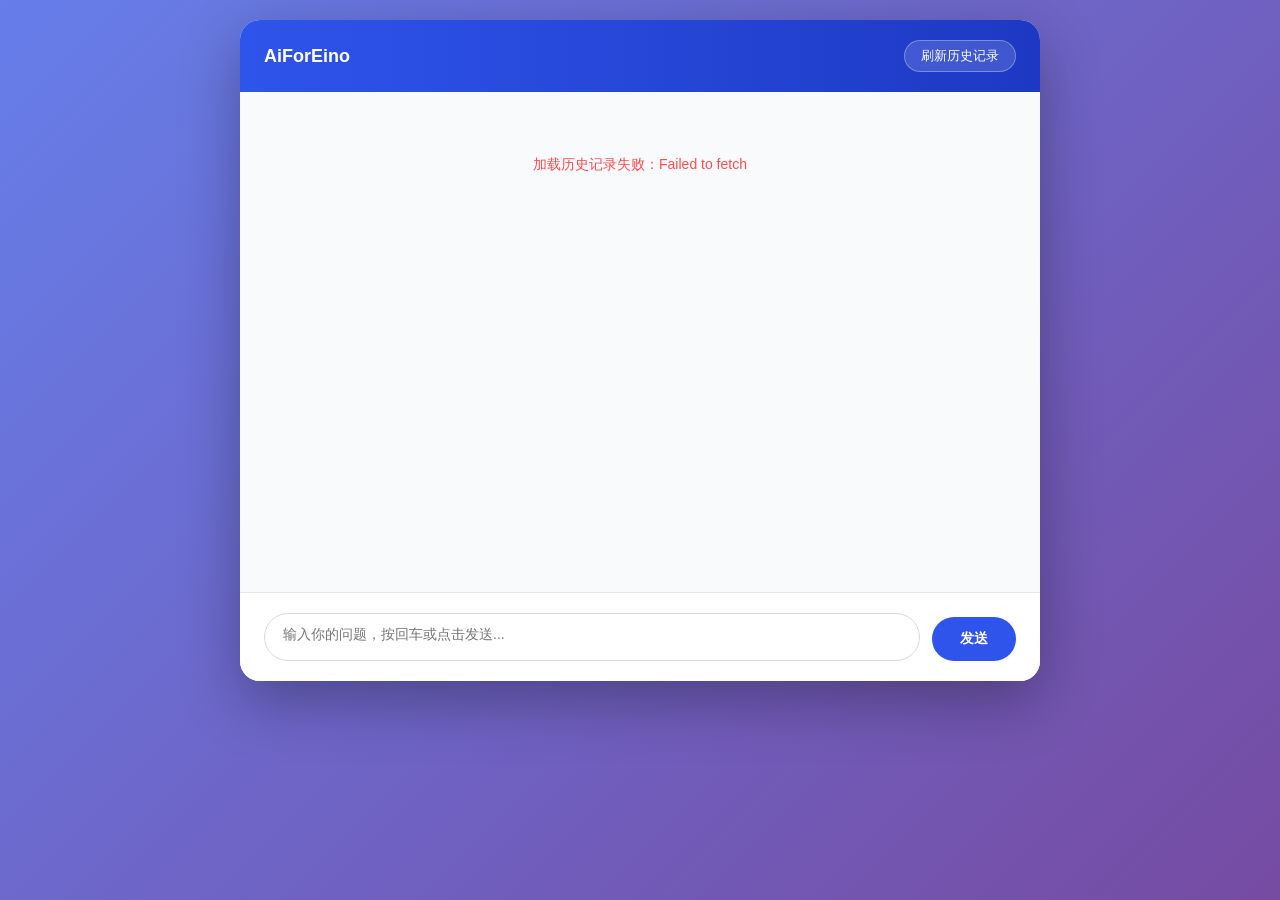
<file: static/index.html>
<!DOCTYPE html>
<html lang="zh-CN">
<head>
    <meta charset="UTF-8">
    <meta name="viewport" content="width=device-width, initial-scale=1.0">
    <title>AiForEino</title>
    <style>
        * {
            margin: 0;
            padding: 0;
            box-sizing: border-box;
            font-family: -apple-system, BlinkMacSystemFont, "Segoe UI", Roboto, "Helvetica Neue", Arial, sans-serif;
        }

        body {
            background: linear-gradient(135deg, #667eea 0%, #764ba2 100%);
            padding: 20px;
            min-height: 100vh;
        }

        .chat-container {
            max-width: 800px;
            margin: 0 auto;
            background: rgba(255, 255, 255, 0.95);
            border-radius: 20px;
            box-shadow: 0 20px 60px rgba(0, 0, 0, 0.3);
            overflow: hidden;
            backdrop-filter: blur(10px);
        }

        .chat-header {
            background: linear-gradient(90deg, #2f54eb 0%, #1d39c4 100%);
            color: white;
            padding: 20px 24px;
            font-size: 18px;
            font-weight: 600;
            display: flex;
            justify-content: space-between;
            align-items: center;
        }

        .refresh-history {
            font-size: 13px;
            background: rgba(255,255,255,0.15);
            border: 1px solid rgba(255,255,255,0.3);
            color: white;
            padding: 6px 16px;
            border-radius: 20px;
            cursor: pointer;
            transition: all 0.3s;
        }
        .refresh-history:hover {
            background: rgba(255,255,255,0.25);
            transform: translateY(-1px);
        }

        .chat-messages {
            height: 500px;
            padding: 24px;
            overflow-y: auto;
            background: #f8fafc;
        }

        .message {
            margin-bottom: 20px;
            max-width: 85%;
            animation: fadeIn 0.3s ease;
        }

        @keyframes fadeIn {
            from { opacity: 0; transform: translateY(10px); }
            to { opacity: 1; transform: translateY(0); }
        }

        .user-message {
            margin-left: auto;
            display: flex;
            justify-content: flex-end;
        }

        .user-message .message-content {
            max-width: 70%;
            text-align: left;
            white-space: pre-wrap;
            background: #2f54eb;
            color: white;
            padding: 12px 18px;
            border-radius: 20px 20px 4px 20px;
            font-size: 14px;
            line-height: 1.5;
            box-shadow: 0 4px 12px rgba(47, 84, 235, 0.3);
        }

        .assistant-message {
            margin-right: auto;
            display: flex;
            gap: 12px;
        }

        .message-avatar {
            width: 36px;
            height: 36px;
            border-radius: 50%;
            background: linear-gradient(135deg, #667eea 0%, #764ba2 100%);
            color: white;
            display: flex;
            align-items: center;
            justify-content: center;
            font-size: 16px;
            flex-shrink: 0;
            box-shadow: 0 2px 8px rgba(102, 126, 234, 0.3);
        }

        .message-body {
            flex: 1;
            display: flex;
            flex-direction: column;
            gap: 6px;
        }

        /* 【思考区】小字灰色，临时状态 */
        .thinking-area {
            font-size: 12px;
            color: #8c8c8c;
            line-height: 1.6;
            padding: 8px 12px;
            background: rgba(0,0,0,0.03);
            border-radius: 12px 12px 12px 4px;
            border-left: 3px solid #d9d9d9;
            font-family: "Menlo", "Monaco", monospace;
            transition: all 0.3s;
            max-height: 200px;
            overflow: hidden;
        }

        .thinking-area.thinking-done {
            opacity: 0.5;
            max-height: 20px;
            padding: 0 12px;
            overflow: hidden;
            font-size: 11px;
            color: #bfbfbf;
        }

        .thinking-step {
            display: flex;
            align-items: center;
            gap: 6px;
            margin: 2px 0;
        }

        .thinking-dot {
            width: 4px;
            height: 4px;
            background: #bfbfbf;
            border-radius: 50%;
        }

        /* 【正式回复区】正常字号，白色卡片 */
        .message-content {
            background: white;
            padding: 14px 18px;
            border-radius: 4px 18px 18px 18px;
            font-size: 14px;
            line-height: 1.6;
            color: #262626;
            box-shadow: 0 2px 8px rgba(0,0,0,0.06);
            border: 1px solid #e8e8e8;
            min-height: 44px;
            display: none; /* 初始隐藏，等有结果再显示 */

        }

        .message-content.show {
            display: block;
            animation: slideUp 0.3s ease;
        }

        @keyframes slideUp {
            from { opacity: 0; transform: translateY(5px); }
            to { opacity: 1; transform: translateY(0); }
        }

        .message-content.success {
            color: #52c41a;
            border-left: 3px solid #52c41a;
        }

        .message-content.error {
            color: #ff4d4f;
            border-left: 3px solid #ff4d4f;
            background: #fff2f0;
        }

        /* Loading动画 */
        .ai-loading-inline {
            display: inline-flex;
            align-items: center;
            gap: 4px;
        }
        .loading-dot {
            width: 4px;
            height: 4px;
            background: #bfbfbf;
            border-radius: 50%;
            animation: dotPulse 1.4s infinite;
        }
        .loading-dot:nth-child(2) { animation-delay: 0.2s; }
        .loading-dot:nth-child(3) { animation-delay: 0.4s; }
        @keyframes dotPulse {
            0%, 80%, 100% { transform: scale(0); opacity: 0.5; }
            40% { transform: scale(1); opacity: 1; }
        }

        .chat-input-area {
            padding: 20px 24px;
            border-top: 1px solid #e8e8e8;
            background: white;
        }
        .input-wrapper {
            display: flex;
            gap: 12px;
            align-items: flex-end;
        }
        #message-input {
            flex: 1;
            padding: 12px 18px;
            border: 1px solid #d9d9d9;
            border-radius: 24px;
            font-size: 14px;
            outline: none;
            resize: none;
            height: 48px;
            max-height: 120px;
            transition: all 0.3s;
        }
        #message-input:focus {
            border-color: #2f54eb;
            box-shadow: 0 0 0 3px rgba(47, 84, 235, 0.1);
        }
        #send-btn {
            padding: 12px 28px;
            background: #2f54eb;
            color: white;
            border: none;
            border-radius: 24px;
            font-size: 14px;
            font-weight: 600;
            cursor: pointer;
            transition: all 0.3s;
            height: 44px;
            display: flex;
            align-items: center;
            gap: 6px;
        }
        #send-btn:hover:not(:disabled) {
            background: #1d39c4;
            transform: translateY(-1px);
            box-shadow: 0 4px 12px rgba(47, 84, 235, 0.3);
        }
        #send-btn:disabled {
            background: #bfbfbf;
            cursor: not-allowed;
            opacity: 0.8;
        }

        .btn-loading {
            width: 16px;
            height: 16px;
            border: 2px solid #fff;
            border-radius: 50%;
            border-top-color: transparent;
            animation: spin 1s linear infinite;
        }
        @keyframes spin {
            to { transform: rotate(360deg); }
        }

        .history-loading {
            text-align: center;
            color: #8c8c8c;
            padding: 40px 0;
            font-size: 14px;
        }

        /* 滚动条 */
        .chat-messages::-webkit-scrollbar {
            width: 6px;
        }
        .chat-messages::-webkit-scrollbar-track {
            background: transparent;
        }
        .chat-messages::-webkit-scrollbar-thumb {
            background: #d9d9d9;
            border-radius: 3px;
        }
        .chat-messages::-webkit-scrollbar-thumb:hover {
            background: #bfbfbf;
        }
        .loading-dot {
            display: inline-block;
            width: 8px;
            height: 8px;
            border-radius: 50%;
            background: #666;
            margin: 0 2px;
            animation: loading 1.4s infinite ease-in-out both;
        }
        .loading-dot:nth-child(2) {
            animation-delay: -0.3s;
        }
        .loading-dot:nth-child(3) {
            animation-delay: -0.6s;
        }
        @keyframes loading {
            0%, 80%, 100% { transform: scale(0); }
            40% { transform: scale(1); }
        }

        .ai-loading-inlines {
            display: flex;
            align-items: center;
            gap: 4px;
            color: #666;
        }
    </style>
</head>
<body>
<div class="chat-container">
    <div class="chat-header">
        <span>AiForEino</span>
        <button class="refresh-history" onclick="loadChatHistory()">刷新历史记录</button>
    </div>

    <div class="chat-messages" id="chat-messages">
        <div class="history-loading" id="history-loading">加载历史记录中...</div>
    </div>

    <div class="chat-input-area">
        <div class="input-wrapper">
            <textarea id="message-input" placeholder="输入你的问题，按回车或点击发送..." rows="1"></textarea>
            <button id="send-btn">发送</button>
        </div>
    </div>
</div>

<script>
    // 获取DOM元素
    const chatMessages = document.getElementById('chat-messages');
    const messageInput = document.getElementById('message-input');
    const sendBtn = document.getElementById('send-btn');
    let eventSource = null;

    // 历史记录接口地址（替换为你的实际接口地址）
    const HISTORY_API_URL = 'http://192.168.3.182:8080/chat/history';

    // HTML转义函数
    function escapeHtml(unsafe) {
        if (!unsafe) return '';
        return unsafe
            .replace(/&/g, "&amp;")
            .replace(/</g, "&lt;")
            .replace(/>/g, "&gt;")
            .replace(/"/g, "&quot;")
            .replace(/'/g, "&#039;");
    }

    // 加载历史聊天记录
    async function loadChatHistory() {
        try {
            // 显示加载提示
            chatMessages.innerHTML = '<div class="history-loading" id="history-loading">加载历史记录中...</div>';

            // 调用历史记录接口
            const response = await fetch(HISTORY_API_URL, {
                method: 'GET',
                headers: {
                    'Content-Type': 'application/json',
                }
            });

            if (!response.ok) {
                throw new Error(`历史记录接口请求失败:${response.status}`);
            }

            const historyList = await response.json();
            chatMessages.innerHTML = ''; // 清空加载提示

            // 3. 渲染历史消息
            if (historyList.length === 0) {
                // 无历史记录时显示欢迎语
                const welcomeMsg = document.createElement('div');
                welcomeMsg.className = 'message assistant-message';
                welcomeMsg.innerHTML = `
                    <div class="message-avatar">🤖</div>
                    <div class="message-body">
                        <div class="message-content show">你好呀 😊！我是你的专属程序员鼓励师，有任何代码相关的烦恼都可以告诉我～</div>
                    </div>
                `;
                chatMessages.appendChild(welcomeMsg);
            } else {
                // 遍历历史记录数组渲染
                historyList.forEach(msg => {
                    renderHistoryMessage(msg.role, msg.content);
                });
            }

            // 滚动到底部
            chatMessages.scrollTop = chatMessages.scrollHeight;
        } catch (error) {
            console.error('加载历史记录失败:', error);
            chatMessages.innerHTML = `
                <div class="history-loading" style="color: #ff4d4f;">
                    加载历史记录失败：${error.message}
                </div>
            `;
        }
    }

    // 渲染历史消息（简化版 - 只显示结果）
    function renderHistoryMessage(role, content) {
        if (role === 'user') {
            const msgDiv = document.createElement('div');
            msgDiv.className = 'message user-message';
            msgDiv.innerHTML = `<div class="message-content show">${escapeHtml(content)}</div>`;
            chatMessages.appendChild(msgDiv);
        } else if (role === 'assistant') {
            const msgDiv = document.createElement('div');
            msgDiv.className = 'message assistant-message';

            // 检测内容是否为URL链接
            const isUrl = typeof content === 'string' && /^https?:\/\//.test(content);

            if (isUrl) {
                msgDiv.innerHTML = `
                <div class="message-avatar">🤖</div>
                <div class="message-body">
                    <div class="message-content show success">
                        处理完成，<a href="${content}" target="_blank" style="color: #52c41a; text-decoration: underline;">点击下载</a>
                    </div>
                </div>
            `;
            } else {
                msgDiv.innerHTML = `
                <div class="message-avatar">🤖</div>
                <div class="message-body">
                    <div class="message-content show">${escapeHtml(content)}</div>
                </div>
            `;
            }
            chatMessages.appendChild(msgDiv);
        }
    }

    // 输入框高度自适应
    messageInput.addEventListener('input', function() {
        this.style.height = 'auto';
        const newHeight = Math.min(this.scrollHeight, 120);
        this.style.height = newHeight + 'px';
    });

    // 生成唯一请求ID
    function generateRequestId() {
        return 'req_' + Date.now() + '_' + Math.random().toString(36).substr(2, 9);
    }

    // 发送消息主函数
    function sendMessage() {
        const inputText = messageInput.value.trim();
        if (!inputText) return;

        const requestId = generateRequestId();

        // 1. 清空输入框 + 按钮状态
        messageInput.value = '';
        messageInput.style.height = '48px';
        sendBtn.disabled = true;
        sendBtn.innerHTML = '<span class="btn-loading"></span>思考中...';

        // 2. 添加用户消息
        const userMessage = document.createElement('div');
        userMessage.className = 'message user-message';
        userMessage.innerHTML = `<div class="message-content show">${escapeHtml(inputText)}</div>`;
        chatMessages.appendChild(userMessage);

        // 3. 创建AI消息容器（包含思考区和正式回复区）
        const assistantMessage = document.createElement('div');
        assistantMessage.className = 'message assistant-message';
        assistantMessage.dataset.requestId = requestId;
        assistantMessage.innerHTML = `
        <div class="message-avatar">🤖</div>
        <div class="message-body">
            <div class="thinking-area" id="thinking-${requestId}">
                <!-- 【改动1】给loading元素加唯一ID，方便精准控制 -->
                <div class="ai-loading-inlines" id="ai-loading-${requestId}">
                    正在思考
                    <span class="loading-dot"></span>
                    <span class="loading-dot"></span>
                    <span class="loading-dot"></span>
                </div>
                <div id="thinking-steps-${requestId}" style="margin-top: 4px;"></div>
            </div>
            <div class="message-content" id="ai-content-${requestId}"></div>
        </div>
    `;
        chatMessages.appendChild(assistantMessage);
        chatMessages.scrollTop = chatMessages.scrollHeight;

        // 4. 建立SSE连接
        const encodedInput = encodeURIComponent(inputText);
        if (eventSource) eventSource.close();
        eventSource = new EventSource(`/stream?question=${encodedInput}&requestId=${requestId}`);

        let isTaskMode = false;
        let thinkingQueue = [];
        let isProcessingThinking = false;
        let hasReceivedData = false;
        let toolCompleted = false; // 标记工具是否完成
        let agentReply = ''; // 存储Agent的总结回复
        let isAgentReplying = false; // 【改动2】标记Agent是否开始回复

        // 【思考过程轮播】每步间隔0.5秒
        function processThinkingQueue() {
            if (isProcessingThinking || thinkingQueue.length === 0) return;

            isProcessingThinking = true;
            const stepsContainer = document.getElementById(`thinking-steps-${requestId}`);
            if (!stepsContainer) return;

            function showNextStep() {
                if (thinkingQueue.length === 0) {
                    isProcessingThinking = false;
                    return;
                }

                const jsonData = thinkingQueue.shift();
                hasReceivedData = true;

                // 创建步骤显示
                const stepDiv = document.createElement('div');
                stepDiv.className = 'thinking-step';
                const time = jsonData.time ? jsonData.time.split(' ')[1] || jsonData.time : '';
                const statusText = jsonData.status === 'start' ? '开始' : '完成';

                stepDiv.innerHTML = `
                <span class="thinking-dot"></span>
                <span>${jsonData.node} ${statusText} ${time ? '(' + time + ')' : ''}</span>
            `;

                // 保持最多显示3行，超过则移除旧的
                while (stepsContainer.children.length >= 3) {
                    stepsContainer.removeChild(stepsContainer.firstChild);
                }
                stepsContainer.appendChild(stepDiv);

                chatMessages.scrollTop = chatMessages.scrollHeight;

                // 继续下一条
                if (thinkingQueue.length > 0) {
                    setTimeout(showNextStep, 500);
                } else {
                    isProcessingThinking = false;
                }
            }

            showNextStep();
        }

        // 工具状态更新（仅更新进度，不终止流程）
        function updateToolStatus(data) {
            hasReceivedData = true;
            toolCompleted = true; // 标记工具执行完成

            const thinkingArea = document.getElementById(`thinking-${requestId}`);
            const loadingElement = document.getElementById(`ai-loading-${requestId}`);

            // 工具完成后，loading继续显示，仅更新文字提示
            if (loadingElement) {
                loadingElement.textContent = '工具处理完成，正在整理回复...';
                // 【改动3】保留loading动效（重新加回dot）
                loadingElement.innerHTML = `
                工具处理完成，正在整理回复...
                <span class="loading-dot"></span>
                <span class="loading-dot"></span>
                <span class="loading-dot"></span>
            `;
            }

            // 工具失败时才直接显示错误（工具成功则等Agent总结）
            if (data.status === 'error') {
                const aiContent = document.getElementById(`ai-content-${requestId}`);
                aiContent.classList.add('show', 'error');
                aiContent.textContent = data.msg || '工具处理失败';

                // 关闭loading
                if (loadingElement) loadingElement.style.display = 'none';

                // 关闭SSE连接，恢复按钮
                if (eventSource) eventSource.close();
                sendBtn.disabled = false;
                sendBtn.innerHTML = '发送';
            }
        }

        // 真正的最终结果：Agent回复完成
        function showAgentReply() {
            const thinkingArea = document.getElementById(`thinking-${requestId}`);
            const loadingElement = document.getElementById(`ai-loading-${requestId}`);
            const aiContent = document.getElementById(`ai-content-${requestId}`);

            // 关闭loading
            if (loadingElement) loadingElement.style.display = 'none';

            // 关闭SSE连接
            if (eventSource) {
                eventSource.close();
                eventSource = null;
            }

            // 隐藏思考区，显示Agent总结
            if (thinkingArea) thinkingArea.style.display = 'none';
            aiContent.classList.add('show');

            // 如果有Agent回复则显示，否则显示工具完成的默认提示
            if (agentReply) {
                aiContent.textContent = agentReply;
            } else if (toolCompleted) {
                aiContent.classList.add('success');
                const urlData = JSON.parse(localStorage.getItem(`toolUrl_${requestId}`)) || {};
                if (urlData.url) {
                    aiContent.innerHTML = `处理完成，<a href="${urlData.url}" target="_blank">点击下载</a>（Agent总结：暂无回复）`;
                } else {
                    aiContent.textContent = '处理完成';
                }
            }

            // 恢复按钮
            sendBtn.disabled = false;
            sendBtn.innerHTML = '发送';
        }

        // 5. 处理普通message事件（Agent的流式总结回复）
        eventSource.addEventListener('message', (event) => {
            if (event.data === '[DONE]') {
                // 只有收到[DONE]，才是真正的对话结束
                showAgentReply();
                return;
            }

            if (!event.data.trim()) return;

            hasReceivedData = true;
            isAgentReplying = true; // 标记Agent开始回复

            const aiContent = document.getElementById(`ai-content-${requestId}`);
            const thinkingArea = document.getElementById(`thinking-${requestId}`);
            const loadingElement = document.getElementById(`ai-loading-${requestId}`);

            // 【改动4】Agent开始回复，立即关闭loading
            if (loadingElement) loadingElement.style.display = 'none';

            // 自然语言模式：隐藏思考区，直接显示内容（流式追加）
            if (thinkingArea) thinkingArea.style.display = 'none';
            if (aiContent) {
                aiContent.classList.add('show');
                agentReply += event.data; // 累积Agent的总结回复
                aiContent.textContent = agentReply;
                chatMessages.scrollTop = chatMessages.scrollHeight;
            }
        });

        // 6. 处理 startprogress（思考步骤）
        eventSource.addEventListener('startprogress', (event) => {
            isTaskMode = true;
            try {
                const jsonData = JSON.parse(event.data);
                thinkingQueue.push(jsonData);
                processThinkingQueue();
            } catch (e) {
                console.error('解析startprogress失败:', e);
            }
        });

        // 7. 处理 endprogress（思考步骤结束）
        eventSource.addEventListener('endprogress', (event) => {
            try {
                const jsonData = JSON.parse(event.data);
                thinkingQueue.push(jsonData); // 加入队列显示"xx完成"
                processThinkingQueue();
            } catch (e) {
                console.error('解析endprogress失败:', e);
            }
        });

        // 8. 处理 progress（工具状态）
        eventSource.addEventListener('progress', (event) => {
            isTaskMode = true;

            let jsonData = null;
            try {
                jsonData = JSON.parse(event.data);
            } catch (e) {
                updateToolStatus({ status: 'error', msg: event.data });
                return;
            }

            // 工具完成/失败只更新状态，不终止流程
            updateToolStatus(jsonData);

            // 临时存储工具返回的URL（供Agent回复完成后使用）
            if (jsonData.status === 'completed' && jsonData.url) {
                localStorage.setItem(`toolUrl_${requestId}`, JSON.stringify({ url: jsonData.url }));
            }
        });

        // 9. 错误处理
        eventSource.onerror = (error) => {
            console.error('SSE错误:', error);
            eventSource.close();

            const loadingElement = document.getElementById(`ai-loading-${requestId}`);
            // 关闭loading
            if (loadingElement) loadingElement.style.display = 'none';

            if (hasReceivedData) {
                sendBtn.disabled = false;
                sendBtn.innerHTML = '发送';
                return;
            }

            const aiContent = document.getElementById(`ai-content-${requestId}`);
            const thinkingArea = document.getElementById(`thinking-${requestId}`);

            if (thinkingArea) thinkingArea.style.display = 'none';
            if (aiContent) {
                aiContent.classList.add('show', 'error');
                aiContent.textContent = '连接异常，请稍后重试';
            }

            sendBtn.disabled = false;
            sendBtn.innerHTML = '发送';
        };
    }

    // 绑定事件
    sendBtn.addEventListener('click', sendMessage);
    messageInput.addEventListener('keydown', function(e) {
        if (e.key === 'Enter' && !e.shiftKey) {
            e.preventDefault();
            sendMessage();
        }
    });

    // 页面加载时自动加载历史记录
    window.onload = function() {
        loadChatHistory();
    };
</script>
</body>
</html>
</file>
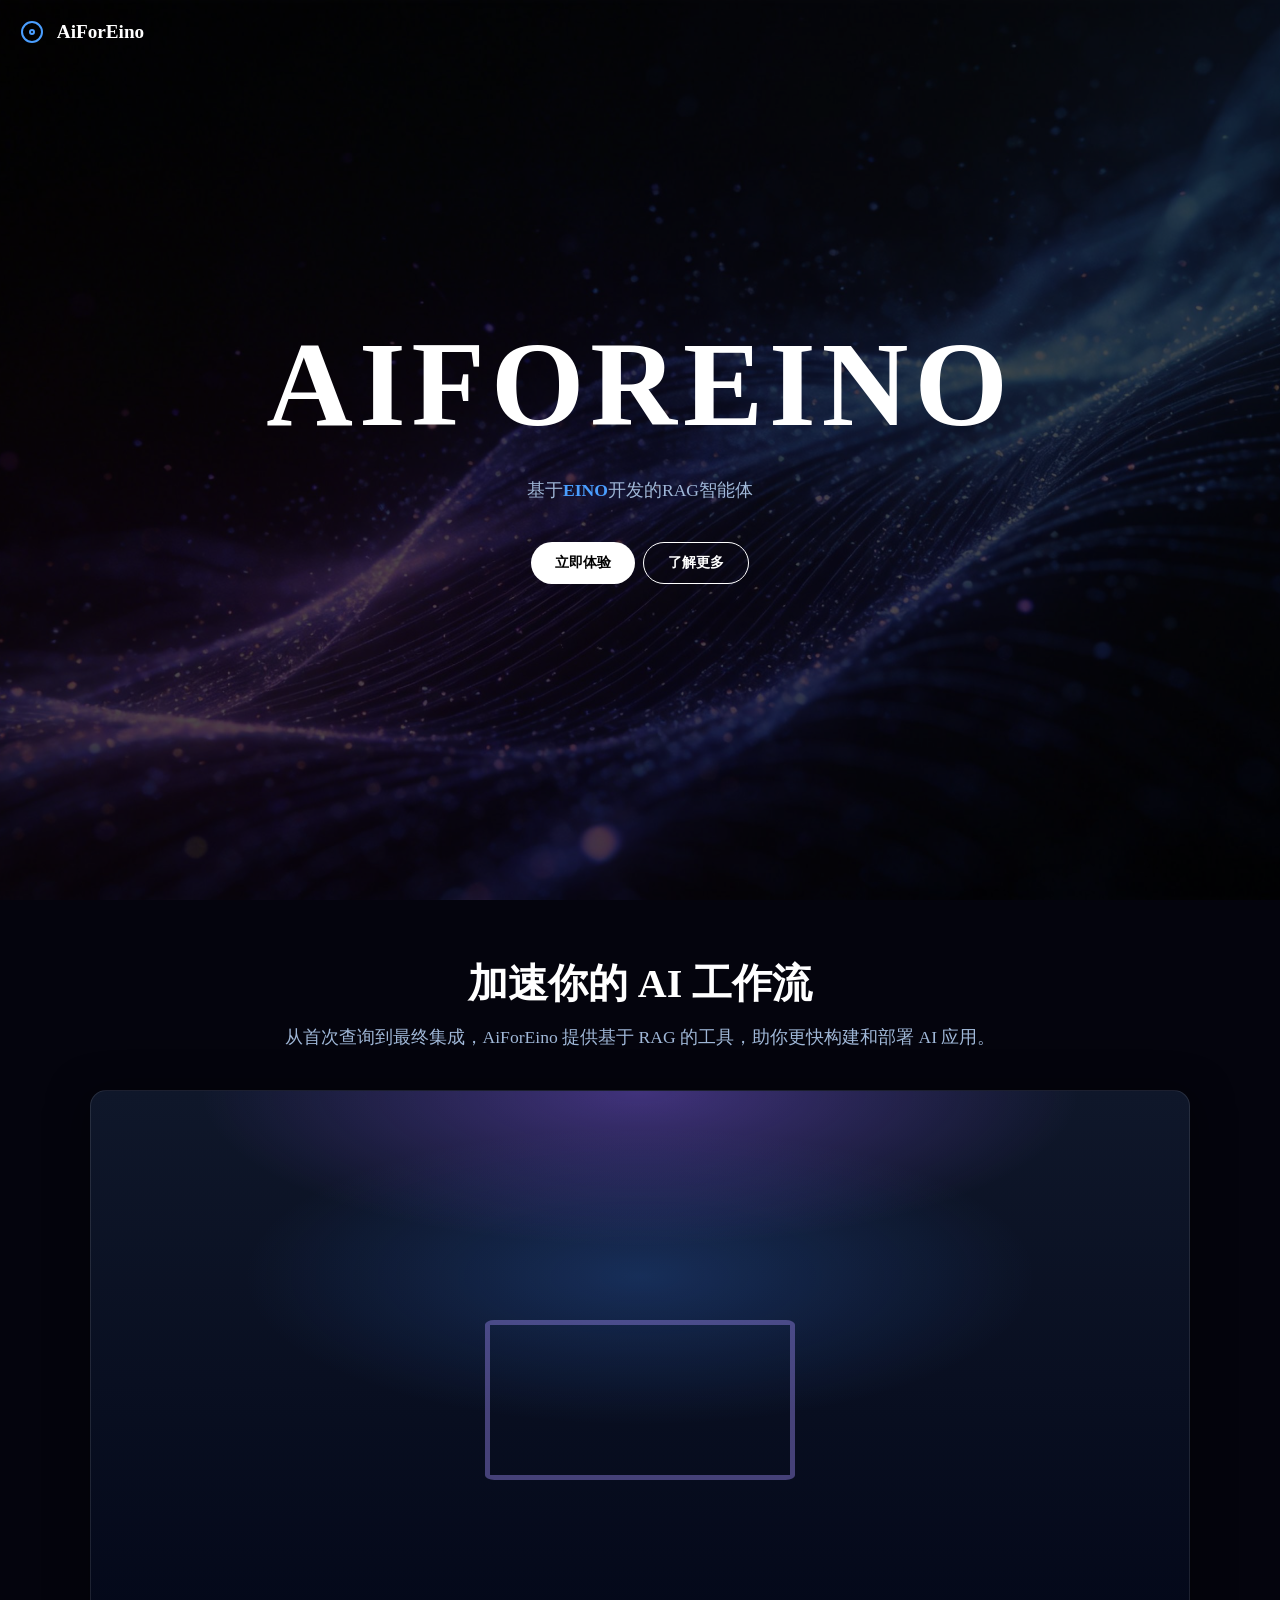
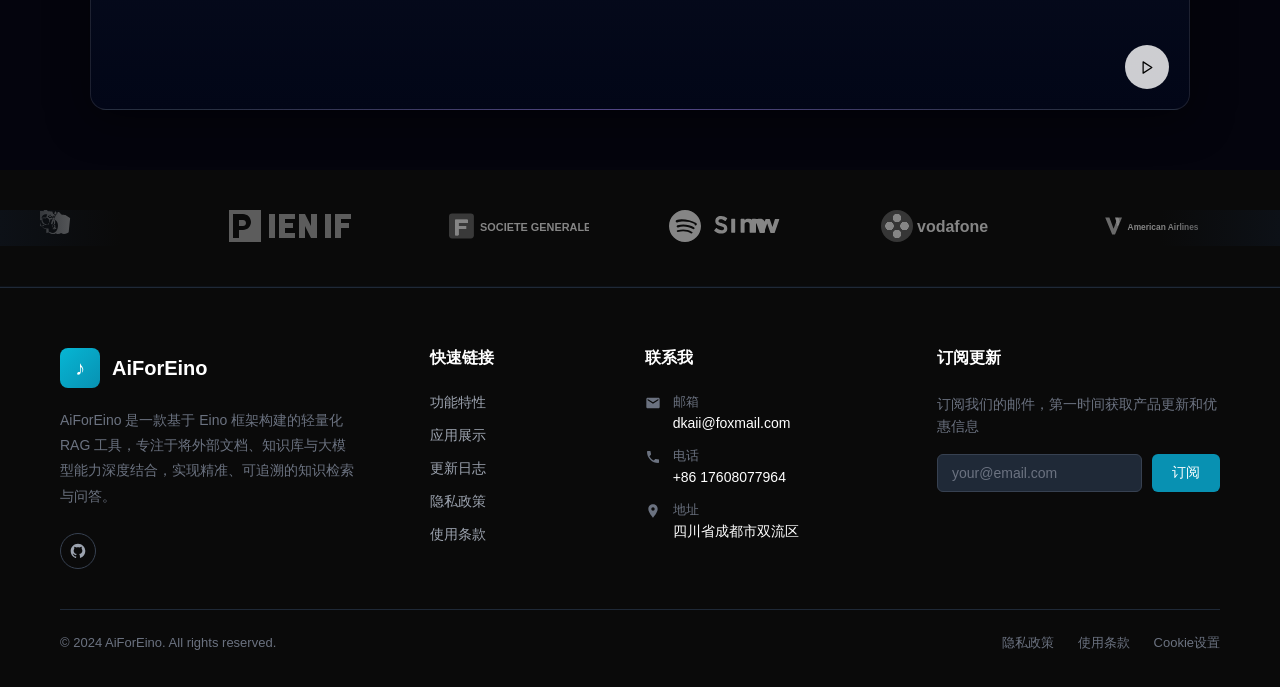
<file: static/home/index.html>
<!DOCTYPE html>
<html lang="zh-CN">
<head>
    <meta charset="UTF-8">
    <meta name="viewport" content="width=device-width, initial-scale=1.0">
    <title>AiForEino</title>
    <script src="./vue.global.prod.js"></script>
    <link rel="stylesheet" href="home.css">
    <link rel="icon" type="image/png" href="./favicon.png" />
</head>
<body>
    <div id="app">
        <!-- 头部背景图区域（纯展示，不包含视频） -->
        <div class="main-content">
            <div class="header-logo">
                <svg class="static-svg" xmlns="http://www.w3.org/2000/svg" width="24" height="24" viewBox="0 0 24 24" stroke="currentColor" stroke-width="2" stroke-linecap="round" stroke-linejoin="round">
                    <circle cx="12" cy="12" r="10"></circle>
                    <circle cx="12" cy="12" r="2"></circle>
                </svg>
                <div class="logo-text">AiForEino</div>
            </div>

            <div class="app">
                <div class="hero">
                    <h1>AIFOREINO</h1>
                    <p>基于<strong>EINO</strong>开发的RAG智能体</p>
                    <div class="btn-group">
                        <button class="btn btn-primary" @click="handleRegister">立即体验</button>
                        <button class="btn btn-outline" @click="handleLearnMore">了解更多</button>
                    </div>
                </div>
            </div>
        </div>

        <!-- 独立的视频区域（放在头部下方、轮播上方） -->
        <div class="video-section">
            <!-- 新增视频区域标题和副标题 -->
            <h2 class="video-title">加速你的 AI 工作流</h2>
            <p class="video-subtitle">从首次查询到最终集成，AiForEino 提供基于 RAG 的工具，助你更快构建和部署 AI 应用。</p>
            
            <div class="video-container">
                <div class="video-wrapper">
                    <video ref="videoPlayer" class="video-player" src="https://videos.ctfassets.net/8aevphvgewt8/490cvTcPE95XqUKGA4C2Kn/427a8803b029857c58167cce0e855191/github-copilot-agent-mode.mp4" loop muted preload="metadata"></video>
                </div>
                    <!-- 播放/暂停按钮 -->
                <button class="video-play-btn" @click="togglePlay">
                    <svg v-if="!isPlaying" xmlns="http://www.w3.org/2000/svg" width="24" height="24" viewBox="0 0 24 24" fill="none" stroke="currentColor" stroke-width="2" stroke-linecap="round" stroke-linejoin="round">
                        <polygon points="5 3 19 12 5 21 5 3"></polygon>
                    </svg>
                    <svg v-else xmlns="http://www.w3.org/2000/svg" width="24" height="24" viewBox="0 0 24 24" fill="none" stroke="currentColor" stroke-width="2" stroke-linecap="round" stroke-linejoin="round">
                        <rect x="6" y="4" width="4" height="16"></rect>
                        <rect x="14" y="4" width="4" height="16"></rect>
                    </svg>
                </button>
            </div>
        </div>

        <!-- 轮播区域 -->
        <div class="marquee-section">
            <div class="marquee-container">
                <div class="marquee-track">
                    <div v-for="(logo, index) in logos" :key="'first-' + index" class="logo-item">
                        <div v-html="logo.svg"></div>
                    </div>
                    <div v-for="(logo, index) in logos" :key="'second-' + index" class="logo-item">
                        <div v-html="logo.svg"></div>
                    </div>
                </div>
            </div>
        </div>

        <!-- footer区域 -->
        <div class="footer-container">
            <iframe src="footer.html" class="footer-iframe" scrolling="no"></iframe>
        </div>
    </div>

    <script>
        const { createApp, ref } = Vue;

        createApp({
            setup() {
                // 视频控制相关
                const videoPlayer = ref(null);
                const isPlaying = ref(false);

                // 播放/暂停切换
                const togglePlay = () => {
                    if (!videoPlayer.value) return;
                    if (isPlaying.value) {
                        videoPlayer.value.pause();
                    } else {
                        videoPlayer.value.play();
                    }
                    isPlaying.value = !isPlaying.value;
                };

                return {
                    videoPlayer,
                    isPlaying,
                    togglePlay
                };
            },
            methods: {
                handleRegister() {                
                    window.open('./chat.html', '_blank');
                },
                handleLearnMore() {
                    alert('了解更多功能');
                }
            },
            data() {
                return {
                    logos: [
                 {
                            name: 'Shopify',
                            svg: `<svg viewBox="0 0 109 32" fill="currentColor" style="color: #95bf47;"><path d="M25.7 5.2c-.1-.1-.2-.2-.4-.2s-3.6-.2-3.6-.2-2.4-2.4-2.7-2.7c-.3-.3-.9-.2-1.1-.1-.1.1-.2.1-.2.2v.1s-.4 1-.9 2.3c-1.1-.3-2.2-.5-3.3-.5h-.3c-.5-1.4-.7-2.1-.7-2.1s-.1-.3-.4-.4c-.2-.1-.4-.1-.4-.1s-3.6-.2-3.6-.2-2.4-2.4-2.7-2.7c-.2-.2-.6-.2-.8-.1l-.3.3s.1 0 .1.1v.1s-.4 1-.9 2.3c-.9-.2-1.8-.4-2.7-.4-2.2 0-4.6.6-6.3 2.3C.5 6.7 0 8.7 0 10.9c0 1.3.2 2.6.7 3.7 1.2 2.6 3.4 4 6 4 .6 0 1.2-.1 1.8-.2l.3 3.8c0 .2.1.4.3.5.1.1 2.1 1.4 4.1 1.4 1 0 1.9-.3 2.7-.9.6.6 1.3.9 2.1.9 1.1 0 2.2-.5 3.1-1 .9.6 1.9.9 2.9.9 2.3 0 4.3-1.5 4.4-1.6.2-.1.3-.3.3-.5l1.4-13.5c0-.1 0-.3-.1-.4zM15.3 5.5c-.4 1.3-.9 2.8-1.3 4.1-.6-.2-1.2-.4-1.8-.5.5-1.4 1-2.7 1.4-3.7.2-.1.4-.1.7-.1.4 0 .7 0 1 .2zm-2.9 8.8c-.5-.1-1-.3-1.5-.4.4-1.4.9-2.9 1.4-4.3.5.1 1 .3 1.5.4-.5 1.4-1 2.9-1.4 4.3zm1.5-9.4c.4-1.3.9-2.6 1.2-3.6.4.1.7.3.9.6.3.3.5.7.6 1.1-.4 1-.8 2.2-1.2 3.5-.5-.1-.9-.2-1.5-.2v-.4c-.1-.3-.1-.7 0-1zm-3.6-.3c.4 1.1.7 2.3.9 3.5-.6-.1-1.1-.1-1.7-.1-.3 0-.6 0-.9.1.5-1.3 1-2.6 1.4-3.6.1 0 .2.1.3.1zm-1.3 9.7c-.5.1-1 .2-1.6.2-1.6 0-2.9-.6-3.8-1.7-.9-1.1-1.3-2.6-1.2-4.3 0-.3.1-.6.1-.9 1.5-.2 2.8-.1 3.9.2 1.4.4 2.3 1.1 2.9 2.1-.1 1.4-.2 2.9-.3 4.4zm-7.6-4.4c0-1.7.4-3.1 1.2-4.1.8-1 1.9-1.5 3.3-1.5.4 0 .9 0 1.3.1-.4 1.2-.9 2.6-1.4 4.1-1.4-.3-2.8-.4-4.3-.3-.1.5-.1 1-.1 1.5 0 1.4.3 2.6 1 3.5.6.8 1.5 1.3 2.6 1.4-.4.6-.9 1.1-1.5 1.4-1.9.9-3.8.2-4.9-1.8-.6-1.2-.9-2.6-1-4.1l.8.8zm4.9 9.1c-1.5 0-3-.9-3.6-1.3l-.2-2.8c.5.1 1.1.2 1.6.2 1.8 0 3.3-.5 4.4-1.5 1.1-1 1.7-2.4 1.8-4.1.7-.2 1.3-.3 2-.3 1.9 0 3.4.7 4.4 2.1 1 1.4 1.4 3.3 1.2 5.5-.1 1.1-.4 2.1-.8 3-.9 2-2.4 3.1-4.3 3.1-1 0-1.9-.3-2.7-.9l-.2-.2c-.8.6-1.7.9-2.6.9-.1.1-.2.1-.3.1l-.7.2zm10.3-.3c-.1 0-.2-.1-.3-.1-.8-.5-1.4-1.2-1.8-2.1-.4-.9-.6-2-.5-3.2.1-1.8-.2-3.4-1-4.6-.8-1.2-2-1.8-3.6-1.8-.5 0-1 .1-1.5.2l.1-1.1c.5-.1 1-.2 1.5-.2 1.9 0 3.4.7 4.4 2.1 1 1.4 1.4 3.3 1.2 5.5-.1 1.1-.4 2.1-.8 3-.4.9-1 1.6-1.7 2.1l.1.2h2.9l-.5-3.8c-.1-.6-.6-1-1.2-1-.6 0-1.1.4-1.2 1l-.3 2.3c-.2-.1-.3-.2-.5-.3.1-.5.2-1 .3-1.5.1-.6.6-1 1.2-1 .6 0 1.1.4 1.2 1l.5 3.8h-3.1z"/></svg>`
                        },
                        {
                            name: 'Philips',
                            svg: `<svg viewBox="0 0 140 32" fill="currentColor" style="color: #0e5fd8;"><path d="M0 0h32v32H0V0zm4 4v24h6v-8h4c4.4 0 8-3.6 8-8s-3.6-8-8-8H4zm6 6h4c1.7 0 3 1.3 3 3s-1.3 3-3 3h-4v-6zM40 4h6v24h-6V4zm10 0h16v5h-10v4h8v5h-8v5h10v5H50V4zm20 0h6l6 12V4h6v24h-6l-6-12v12h-6V4zm26 0h6v24h-6V4zm10 0h16v5h-10v4h8v5h-8v10h-6V4z"/></svg>`
                        },
                        {
                            name: 'Societe Generale',
                            svg: `<svg viewBox="0 0 180 32" fill="currentColor" style="color: #e60028;"><rect x="0" y="0" width="32" height="32" rx="4" fill="#e60028"/><path d="M8 8h16v4H12v4h10v4H12v8H8V8z" fill="white"/><text x="40" y="22" font-family="Arial, sans-serif" font-size="14" font-weight="bold" fill="white">SOCIETE GENERALE</text></svg>`
                        },
                        {
                            name: 'Spotify',
                            svg: `<svg viewBox="0 0 132 32" fill="currentColor" style="color: #1db954;"><path d="M16 0C7.2 0 0 7.2 0 16s7.2 16 16 16 16-7.2 16-16S24.8 0 16 0zm7.4 23.1c-.3.4-.8.6-1.3.3-3.5-2.1-8-2.6-13.2-1.4-.5.1-1-.2-1.1-.7-.1-.5.2-1 .7-1.1 5.7-1.3 10.6-.7 14.6 1.7.5.3.6.9.3 1.2zm2-4.4c-.3.5-1 .7-1.5.4-4-2.5-10.1-3.2-14.8-1.7-.6.2-1.2-.2-1.4-.7-.2-.6.2-1.2.7-1.4 5.4-1.6 12.1-.8 16.6 2 .6.3.7 1 .4 1.4zm.2-4.6c-4.8-2.9-12.7-3.1-17.3-1.7-.7.2-1.4-.2-1.6-.9s.2-1.4.9-1.6c5.3-1.6 14-.1 19.6 3.2.6.4.8 1.2.4 1.8-.4.5-1.1.7-1.7.3l-.3-.1zM52.9 13.1c-2.9-.7-3.4-1.2-3.4-2.2 0-1 .9-1.6 2.4-1.6 1.4 0 2.7.5 4.1 1.7.1.1.2.1.3.1.1 0 .3-.1.3-.2l1.5-2.1c.2-.2.1-.5-.1-.7-1.7-1.4-3.6-2.1-6-2.1-3.4 0-5.7 2-5.7 5 0 3.2 2.1 4.3 5.6 5.2 2.7.7 3.2 1.2 3.2 2.2 0 1.1-1 1.8-2.6 1.8-1.8 0-3.3-.6-4.9-2.1-.1-.1-.2-.1-.3-.1-.1 0-.2.1-.3.2l-1.7 2c-.2.2-.1.5.1.7 1.9 1.7 4.2 2.6 6.9 2.6 3.7 0 6-1.9 6-5.1.1-2.7-1.6-4.1-5.4-5.1zm12.8-4.4h-3c-.3 0-.5.2-.5.5v13c0 .3.2.5.5.5h3c.3 0 .5-.2.5-.5v-13c0-.3-.2-.5-.5-.5zm13.3.1c-1.3 0-2.4.5-3.4 1.4V9.3c0-.3-.2-.5-.5-.5h-3c-.3 0-.5.2-.5.5v13c0 .3.2.5.5.5h3c.3 0 .5-.2.5-.5v-7.6c0-1.8 1-2.8 2.6-2.8 1.5 0 2.4.9 2.4 2.6v7.8c0 .3.2.5.5.5h3c.3 0 .5-.2.5-.5v-8.5c0-3.2-1.8-5-4.6-5zm11.4 0c-1.3 0-2.4.5-3.4 1.4V9.3c0-.3-.2-.5-.5-.5h-3c-.3 0-.5.2-.5.5v13c0 .3.2.5.5.5h3c.3 0 .5-.2.5-.5v-7.6c0-1.8 1-2.8 2.6-2.8 1.5 0 2.4.9 2.4 2.6v7.8c0 .3.2.5.5.5h3c.3 0 .5-.2.5-.5v-8.5c0-3.2-1.8-5-4.6-5zm13.6 9.7l-3.2-9.2c-.1-.2-.3-.4-.5-.4h-3.3c-.2 0-.4.2-.5.4l-3.2 9.2-2.8-9.2c-.1-.2-.3-.4-.5-.4h-3.4c-.2 0-.3.1-.4.3-.1.2-.1.4 0 .5l4.5 13c.1.2.3.4.5.4h3.3c.2 0 .4-.2.5-.4l3.2-9.1 3.2 9.1c.1.2.3.4.5.4h3.3c.2 0 .4-.2.5-.4l4.5-13c.1-.2.1-.4 0-.5-.1-.2-.2-.3-.4-.3h-3.4c-.2 0-.4.2-.5.4l-2.9 9.2z"/></svg>`
                        },
                        {
                            name: 'Vodafone',
                            svg: `<svg viewBox="0 0 140 32" fill="currentColor" style="color: #e60000;"><circle cx="16" cy="16" r="16" fill="#e60000"/><path d="M16 4c-1.5 0-2.8.8-3.5 2-.7 1.2-.7 2.7 0 3.9.7 1.2 2 2 3.5 2s2.8-.8 3.5-2c.7-1.2.7-2.7 0-3.9-.7-1.2-2-2-3.5-2zM8.5 12c-1.5 0-2.8.8-3.5 2-.7 1.2-.7 2.7 0 3.9.7 1.2 2 2 3.5 2s2.8-.8 3.5-2c.7-1.2.7-2.7 0-3.9-.7-1.2-2-2-3.5-2zm15 0c-1.5 0-2.8.8-3.5 2-.7 1.2-.7 2.7 0 3.9.7 1.2 2 2 3.5 2s2.8-.8 3.5-2c.7-1.2.7-2.7 0-3.9-.7-1.2-2-2-3.5-2zM16 20c-1.5 0-2.8.8-3.5 2-.7 1.2-.7 2.7 0 3.9.7 1.2 2 2 3.5 2s2.8-.8 3.5-2c.7-1.2.7-2.7 0-3.9-.7-1.2-2-2-3.5-2z" fill="white"/><text x="36" y="22" font-family="Arial, sans-serif" font-size="16" font-weight="bold" fill="white">vodafone</text></svg>`
                        },
                        {
                            name: 'American Airlines',
                            svg: `<svg viewBox="0 0 200 32" fill="currentColor" style="color: #0078d2;"><path d="M30 4L20 28h-4L6 4h6l6 16 6-16h6z" fill="#0078d2"/><path d="M28 4l-2 6-2-6h-4l4 12 4-12h4z" fill="white"/><text x="38" y="22" font-family="Arial, sans-serif" font-size="12" font-weight="bold" fill="white">American Airlines</text></svg>`
                        },
                        {
                            name: 'Duolingo',
                            svg: `<svg viewBox="0 0 140 32" fill="currentColor" style="color: #58cc02;"><path d="M16 0C7.2 0 0 7.2 0 16s7.2 16 16 16 16-7.2 16-16S24.8 0 16 0zm4 22c-2.2 0-4-1.8-4-4s1.8-4 4-4 4 1.8 4 4-1.8 4-4 4zm-8 0c-2.2 0-4-1.8-4-4s1.8-4 4-4 4 1.8 4 4-1.8 4-4 4z" fill="#58cc02"/><path d="M12 8c-1.1 0-2 .9-2 2s.9 2 2 2 2-.9 2-2-.9-2-2-2zm8 0c-1.1 0-2 .9-2 2s.9 2 2 2 2-.9 2-2-.9-2-2-2z" fill="#fff"/><text x="36" y="22" font-family="Arial, sans-serif" font-size="14" font-weight="bold" fill="white">duolingo</text></svg>`
                        },
                        {
                            name: 'EY',
                            svg: `<svg viewBox="0 0 60 32" fill="currentColor" style="color: #ffe600;"><rect width="60" height="32" fill="#ffe600"/><text x="10" y="24" font-family="Arial, sans-serif" font-size="20" font-weight="bold" fill="black">EY</text></svg>`
                        },
                        {
                            name: 'Ford',
                            svg: `<svg viewBox="0 0 100 32" fill="currentColor" style="color: #003478;"><ellipse cx="50" cy="16" rx="48" ry="14" fill="#003478" stroke="white" stroke-width="2"/><text x="50" y="22" font-family="Arial, sans-serif" font-size="14" font-weight="bold" fill="white" text-anchor="middle">Ford</text></svg>`
                        },
                        {
                            name: 'Infosys',
                            svg: `<svg viewBox="0 0 120 32" fill="currentColor" style="color: #007cc3;"><path d="M0 8h8v16H0V8zm12 0h8v16h-8V8zm12 0h8v16h-8V8z" fill="#007cc3"/><text x="40" y="22" font-family="Arial, sans-serif" font-size="16" font-weight="bold" fill="white">Infosys</text></svg>`
                        }
                    ]
                }
            }
        }).mount('#app');

        // iframe高度适配
        window.onload = function() {
            const iframe = document.querySelector('.footer-iframe');
            iframe.onload = function() {
                try {
                    const height = iframe.contentWindow.document.body.scrollHeight;
                    iframe.style.height = height + 'px';
                    iframe.style.minHeight = 'auto';
                } catch (e) {
                    iframe.style.minHeight = '900px';
                }
            };
        };
    </script>
</body>
</html>
</file>
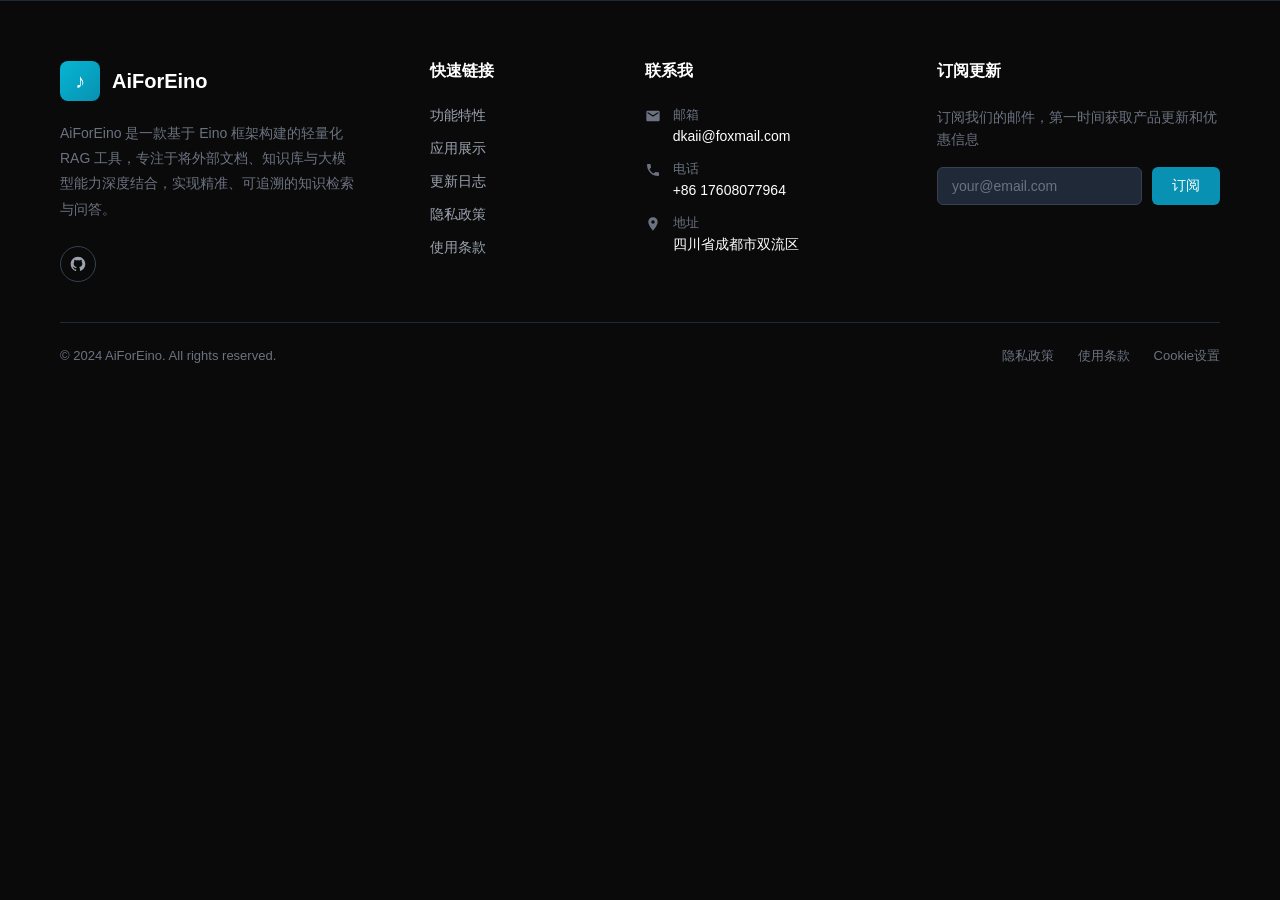
<file: static/home/footer.html>
<!DOCTYPE html>
<html lang="zh-CN">
<head>
    <meta charset="UTF-8">
    <meta name="viewport" content="width=device-width, initial-scale=1.0">
    <title>AiForEino Footer</title>
    <style>
        * {
            margin: 0;
            padding: 0;
            box-sizing: border-box;
        }

        body {
            font-family: -apple-system, BlinkMacSystemFont, "Segoe UI", Roboto, "Helvetica Neue", Arial, sans-serif;
            background-color: #0a0a0a;
        }

        .footer {
            background-color: #0a0a0a;
            color: #9ca3af;
            padding: 60px 0 30px;
            border-top: 1px solid #1f2937;
        }

        .footer-container {
            max-width: 1240px;
            margin: 0 auto;
            padding: 0 40px;
        }

        .footer-content {
            display: grid;
            grid-template-columns: 2fr 1fr 1.5fr 1.5fr;
            gap: 60px;
            margin-bottom: 40px;
        }

        .footer-brand {
            max-width: 300px;
        }

        .brand-header {
            display: flex;
            align-items: center;
            gap: 12px;
            margin-bottom: 20px;
        }

        .brand-logo {
            width: 40px;
            height: 40px;
            background: linear-gradient(135deg, #06b6d4 0%, #0891b2 100%);
            border-radius: 8px;
            display: flex;
            align-items: center;
            justify-content: center;
            color: white;
            font-size: 20px;
        }

        .brand-name {
            color: #ffffff;
            font-size: 20px;
            font-weight: 600;
        }

        .brand-desc {
            font-size: 14px;
            line-height: 1.8;
            color: #6b7280;
            margin-bottom: 24px;
        }

        .social-links {
            display: flex;
            gap: 12px;
        }

        .social-link {
            width: 36px;
            height: 36px;
            border: 1px solid #374151;
            border-radius: 50%;
            display: flex;
            align-items: center;
            justify-content: center;
            color: #9ca3af;
            text-decoration: none;
            transition: all 0.3s ease;
        }

        .social-link:hover {
            border-color: #06b6d4;
            color: #06b6d4;
        }

        .footer-section h3 {
            color: #ffffff;
            font-size: 16px;
            font-weight: 600;
            margin-bottom: 24px;
        }

        .footer-links {
            list-style: none;
        }

        .footer-links li {
            margin-bottom: 14px;
        }

        .footer-links a {
            color: #9ca3af;
            text-decoration: none;
            font-size: 14px;
            transition: color 0.3s ease;
        }

        .footer-links a:hover {
            color: #06b6d4;
        }

        .contact-item {
            display: flex;
            align-items: flex-start;
            gap: 12px;
            margin-bottom: 16px;
            font-size: 14px;
        }

        .contact-icon {
            color: #6b7280;
            margin-top: 2px;
            flex-shrink: 0;
        }

        .contact-label {
            color: #6b7280;
            margin-bottom: 4px;
            font-size: 13px;
        }

        .contact-value {
            color: #ffffff;
        }

        .subscribe-desc {
            font-size: 14px;
            line-height: 1.6;
            color: #6b7280;
            margin-bottom: 16px;
        }

        .subscribe-form {
            display: flex;
            gap: 10px;
        }

        .subscribe-input {
            flex: 1;
            background-color: #1f2937;
            border: 1px solid #374151;
            border-radius: 6px;
            padding: 10px 14px;
            color: #ffffff;
            font-size: 14px;
            outline: none;
            transition: border-color 0.3s ease;
        }

        .subscribe-input::placeholder {
            color: #6b7280;
        }

        .subscribe-input:focus {
            border-color: #06b6d4;
        }

        .subscribe-btn {
            background-color: #0891b2;
            color: #ffffff;
            border: none;
            border-radius: 6px;
            padding: 10px 20px;
            font-size: 14px;
            cursor: pointer;
            transition: background-color 0.3s ease;
            white-space: nowrap;
        }

        .subscribe-btn:hover {
            background-color: #06b6d4;
        }

        .footer-bottom {
            border-top: 1px solid #1f2937;
            padding-top: 24px;
            display: flex;
            justify-content: space-between;
            align-items: center;
            font-size: 13px;
            color: #6b7280;
        }

        .footer-bottom-links {
            display: flex;
            gap: 24px;
        }

        .footer-bottom-links a {
            color: #6b7280;
            text-decoration: none;
            transition: color 0.3s ease;
        }

        .footer-bottom-links a:hover {
            color: #9ca3af;
        }

        /* 响应式 - 768px */
        @media (max-width: 768px) {
            .footer-container {
                padding: 0 20px;
            }

            .footer-content {
                grid-template-columns: 1fr;
                gap: 40px;
            }

            .footer-brand {
                max-width: 100%;
            }

            .footer-bottom {
                flex-direction: column;
                gap: 16px;
                text-align: center;
            }

            .footer-bottom-links {
                gap: 16px;
            }

            .subscribe-form {
                flex-direction: column;
            }

            .subscribe-btn {
                width: 100%;
            }
        }

        /* 图标样式 */
        .icon {
            display: inline-block;
            width: 16px;
            height: 16px;
        }
    </style>
</head>
<body>
    <div id="app">
        <footer class="footer">
            <div class="footer-container">
                <div class="footer-content">
                    <!-- 品牌区域 -->
                    <div class="footer-brand">
                        <div class="brand-header">
                            <div class="brand-logo">♪</div>
                            <span class="brand-name">AiForEino</span>
                        </div>
                        <p class="brand-desc">
                            AiForEino 是一款基于 Eino 框架构建的轻量化 RAG 工具，专注于将外部文档、知识库与大模型能力深度结合，实现精准、可追溯的知识检索与问答。
                        </p>
                        <div class="social-links">
                            <a href="https://github.com/dkaicoder/aiforeino" target="_blank" class="social-link" title="GitHub">
                             <svg class="icon"  viewBox="0 0 24 24" width="24" height="24" fill="currentColor">
                                <path d="M10.303 16.652c-2.837-.344-4.835-2.385-4.835-5.028 0-1.074.387-2.235 1.031-3.008-.279-.709-.236-2.214.086-2.837.86-.107 2.02.344 2.708.967.816-.258 1.676-.386 2.728-.386 1.053 0 1.913.128 2.686.365.666-.602 1.848-1.053 2.708-.946.3.581.344 2.085.064 2.815.688.817 1.053 1.913 1.053 3.03 0 2.643-1.998 4.641-4.877 5.006.73.473 1.224 1.504 1.224 2.686v2.235c0 .644.537 1.01 1.182.752 3.889-1.483 6.94-5.372 6.94-10.185 0-6.081-4.942-11.044-11.022-11.044-6.081 0-10.98 4.963-10.98 11.044a10.84 10.84 0 0 0 7.112 10.206c.58.215 1.139-.172 1.139-.752v-1.719a2.768 2.768 0 0 1-1.032.215c-1.418 0-2.256-.773-2.857-2.213-.237-.58-.495-.924-.989-.988-.258-.022-.344-.129-.344-.258 0-.258.43-.451.86-.451.623 0 1.16.386 1.719 1.181.43.623.881.903 1.418.903.537 0 .881-.194 1.375-.688.365-.365.645-.687.903-.902Z"></path></svg>
                                
                            </a>
               
                        </div>
                    </div>

                    <!-- 快速链接 -->
                    <div class="footer-section">
                        <h3>快速链接</h3>
                        <ul class="footer-links">
                            <li><a href="#">功能特性</a></li>
                            <li><a href="#">应用展示</a></li>
                            <li><a href="#">更新日志</a></li>
                            <li><a href="#">隐私政策</a></li>
                            <li><a href="#">使用条款</a></li>
                        </ul>
                    </div>

                    <!-- 联系我 -->
                    <div class="footer-section">
                        <h3>联系我</h3>
                        <div class="contact-item">
                            <span class="contact-icon">
                                <svg class="icon" viewBox="0 0 24 24" fill="currentColor">
                                    <path d="M20 4H4c-1.1 0-1.99.9-1.99 2L2 18c0 1.1.9 2 2 2h16c1.1 0 2-.9 2-2V6c0-1.1-.9-2-2-2zm0 4l-8 5-8-5V6l8 5 8-5v2z"/>
                                </svg>
                            </span>
                            <div>
                                <div class="contact-label">邮箱</div>
                                <div class="contact-value">dkaii@foxmail.com</div>
                            </div>
                        </div>
                        <div class="contact-item">
                            <span class="contact-icon">
                                <svg class="icon" viewBox="0 0 24 24" fill="currentColor">
                                    <path d="M6.62 10.79c1.44 2.83 3.76 5.14 6.59 6.59l2.2-2.2c.27-.27.67-.36 1.02-.24 1.12.37 2.33.57 3.57.57.55 0 1 .45 1 1V20c0 .55-.45 1-1 1-9.39 0-17-7.61-17-17 0-.55.45-1 1-1h3.5c.55 0 1 .45 1 1 0 1.25.2 2.45.57 3.57.11.35.03.74-.25 1.02l-2.2 2.2z"/>
                                </svg>
                            </span>
                            <div>
                                <div class="contact-label">电话</div>
                                <div class="contact-value">+86 17608077964</div>
                            </div>
                        </div>
                        <div class="contact-item">
                            <span class="contact-icon">
                                <svg class="icon" viewBox="0 0 24 24" fill="currentColor">
                                    <path d="M12 2C8.13 2 5 5.13 5 9c0 5.25 7 13 7 13s7-7.75 7-13c0-3.87-3.13-7-7-7zm0 9.5c-1.38 0-2.5-1.12-2.5-2.5s1.12-2.5 2.5-2.5 2.5 1.12 2.5 2.5-1.12 2.5-2.5 2.5z"/>
                                </svg>
                            </span>
                            <div>
                                <div class="contact-label">地址</div>
                                <div class="contact-value">四川省成都市双流区</div>
                            </div>                    </div>
                </div>

                <!-- 订阅更新 -->
                <div class="footer-section">
                    <h3>订阅更新</h3>
                    <p class="subscribe-desc">订阅我们的邮件，第一时间获取产品更新和优惠信息</p>
                    <div class="subscribe-form">
                        <input 
                            type="email" 
                            class="subscribe-input" 
                            placeholder="your@email.com"
                            v-model="email"
                        >
                        <button class="subscribe-btn" @click="subscribe">订阅</button>
                    </div>
                </div>
            </div>

            <!-- 底部版权 -->
            <div class="footer-bottom">
                <div class="copyright">© 2024 AiForEino. All rights reserved.</div>
                <div class="footer-bottom-links">
                    <a href="#">隐私政策</a>
                    <a href="#">使用条款</a>
                    <a href="#">Cookie设置</a>
                </div>
            </div>
        </div>
    </footer>
</div>

<script>
    const { createApp } = Vue;

    createApp({
        data() {
            return {
                email: ''
            }
        },
        methods: {
            subscribe() {
                if (this.email) {
                    alert('感谢订阅！我们会将最新资讯发送到 ' + this.email);
                    this.email = '';
                } else {
                    alert('请输入有效的邮箱地址');
                }
            }
        }
    }).mount('#app');
</script>
</body>
</html>
</file>
<file: static/home/home.css>
* {
            margin: 0;
            padding: 0;
            box-sizing: border-box;
        }

        body {
           font-family: "Inter,-apple-system,BlinkMacSystemFont,sans-serif";
            min-height: 100vh;
            background-size: cover;
            color: #fff;
            position: relative;
        }
        .main-content {
            width: 100%;
            background: #0a0a1a url('1.jpg') no-repeat center center;
            background-size: cover;
            position: relative;
            min-height: 100vh;
        }
        .main-content::before {
            content: '';
            position: absolute;
            top: 0;
            left: 0;
            width: 100%;
            height: 100%;
            background-color: rgba(0, 0, 0, 0.7);
            z-index: 1;
        }

        .header-logo {
            position: absolute;
            top: 20px;
            left: 20px;
            display: flex;
            align-items: center;
            gap: 0.8rem;
            z-index: 10;
        }

        .static-svg {
            width: 24px;
            height: 24px;
            color: #4a9eff;
        }

        .logo-text {
            font-size: 1.2rem;
            color: #fff;
            font-weight: 800;
        }

        .app {
            width: 100%;
            min-height: 100vh;
            display: flex;
            align-items: center;
            justify-content: center;
            position: relative;
            z-index: 5;
        }

        .hero {
            text-align: center;
            padding: 2rem;
        }

        .hero h1 {
            font-size: 120.0387px;
            letter-spacing: -4.75193px;
            font-weight: 700;
            margin-bottom: 1.5rem;
            letter-spacing: 0.05em;
            
        }

        .hero p {
            font-size: 1.1rem;
            color: #a0b8d8;
            margin-bottom: 2.5rem;
        }

        .hero p strong {
            color: #4a9eff;
        }

        .btn-group {
            display: flex;
            gap: 0.5rem;
            justify-content: center;
            flex-wrap: wrap;
        }

        .btn {
            padding: 0.7rem 1.5rem;
            border-radius: 999px;
            font-size: 1rem;
            font-weight: 500;
            cursor: pointer;
            transition: all 0.2s ease;
            border: none;
            font-family: inherit;
        }

        .btn-primary {
            background: #fff;
            color: #000;
            font-size: 14px;
            font-weight: 800;
            font-family: "Inter,-apple-system,BlinkMacSystemFont,sans-serif";
        }

        .btn-outline {
            background: transparent;
            color: #fff;
            border: 1px solid #fff;
             font-size: 14px;
            font-weight: 800;
            font-family: "Inter,-apple-system,BlinkMacSystemFont,sans-serif";
        }

        /* 独立的视频播放区域（放在hero下方、轮播上方） */
        .video-section {
            width: 100%;
            background: linear-gradient(to bottom, #04040D 0%, #04040D 100%);
            padding: 60px 20px;
            display: flex;
            flex-direction: column; /* 改为纵向排列，先标题后视频 */
            align-items: center;
            justify-content: center;
            position: relative;
            z-index: 5;
            text-align: center;
        }

        /* 视频区域标题样式（复刻截图） */
        .video-title {
            font-size: 2.5rem;
            font-weight: 700;
            color: #fff;
            margin-bottom: 1rem;
            max-width: 800px;
            line-height: 1.2;
        }

        .video-subtitle {
            font-size: 1.1rem;
            color: #a0b8d8;
            margin-bottom: 2.5rem;
            max-width: 800px;
            line-height: 1.5;
        }

        .video-container {
        position: relative;
        width: 100%;
        max-width: 1100px;
        border-radius: 16px;
        overflow: hidden;
        
        /* 关键：多层渐变背景 */
        background: 
            /* 顶部紫色光晕 */
            radial-gradient(
            ellipse 80% 50% at 50% 0%,
            rgba(139, 92, 246, 0.4) 0%,
            transparent 50%
            ),
            /* 中心蓝色光晕 */
            radial-gradient(
            ellipse 60% 40% at 50% 30%,
            rgba(59, 130, 246, 0.25) 0%,
            transparent 60%
            ),
            /* 底部深色 */
            linear-gradient(
            to bottom,
            #0f172a 0%,
            #020617 100%
            );
        
        /* 保留你的阴影 */
        box-shadow: 0 8px 40px rgba(0, 0, 0, 0.5);
        border: 1px solid rgba(255, 255, 255, 0.1);
        }

        .video-wrapper {
            position: relative;
            width: 410px;
            padding-top: 56.25%; /* 16:9 标准视频比例 */
            margin: 0px auto;
        }

         @media (max-width: 768px) {
                 .video-wrapper {
                    position: relative;
                    padding-top: 56.25%; /* 16:9 标准视频比例 */
                    margin: 0px auto;
                    width: auto;
                    height: 325px;
                }
         }

        .video-player {
            position: absolute;
            top: 50%;
            left: 50%;
            transform: translate(-50%, -50%);
            max-width: 100%;
            max-height: 100%;
            width: auto;
            height: auto;
            object-fit: contain;
            border: 5px solid rgba(131, 119, 210, 0.5);
            border-radius: 3%;

        }

        /* 播放/暂停按钮（悬浮显示，仅保留核心控制） */
    .video-play-btn {
        position: absolute;
        /* 改为右下角 */
        right: 20px;      /* 距离右边 20px */
        bottom: 20px;     /* 距离底部 20px */
        
        /* 去掉之前的居中 */
        /* top: 50%; */
        /* left: 50%; */
        /* transform: translate(-50%, -50%); */
        
        width: 44px;
        height: 44px;
        border-radius: 50%;
        background: rgba(255, 255, 255, 0.8);
        border: none;
        cursor: pointer;
        display: flex;
        align-items: center;
        justify-content: center;
        transition: all 0.3s ease;
        z-index: 2;
    }

        /* .video-play-btn:hover {
            background: #fff;
            transform: translate(-50%, -50%) scale(1.1);
        } */

        .video-play-btn svg {
            width: 15px;
            height: 15px;
            color: #000;
        }

        /* 响应式适配 */
        @media (max-width: 768px) {
            .video-play-btn {
                 right: 10px; 
            }
       .video-player {
            top: 60%;
        
        }
            .hero h1 {
                font-size: 4.5rem;
            }
            .logo-text {
                font-size: 1rem;
            }
            .static-svg {
                width: 20px;
                height: 20px;
            }
            .header-logo {
                top: 15px;
                left: 15px;
            }
            .btn {
                padding: 0.6rem 1.2rem;
                font-size: 0.9rem;
            }
            .video-section {
                padding: 40px 15px;
            }
            .video-title {
                font-size: 1.8rem; /* 移动端标题缩小 */
            }
            .video-subtitle {
                font-size: 1rem; /* 移动端副标题缩小 */
            }
            .video-container {
                max-width: 100%;
                border-radius: 12px;
                height: 400px;
            }
            .video-play-btn {
                width: 30px;
                height: 30px;
            }
        }

        .footer-iframe {
            width: 100%;
            border: none;
            height: auto;
            min-height: 400px;
            display: block;
            z-index: 20;
        }

        @media (max-width: 768px) {
            .hero h1 {
                font-size: 3.5rem;
            }
            .logo-text {
                font-size: 1rem;
            }
            .static-svg {
                width: 20px;
                height: 20px;
            }
            .header-logo {
                top: 15px;
                left: 15px;
            }
            .btn {
                padding: 0.6rem 1.2rem;
                font-size: 0.9rem;
            }
            .footer-iframe {
                min-height: 1200px;
            }
        }

        /* 轮播 */
        .marquee-section {
            width: 100%;
            background: #0a0a0a;
            border-top: none;
            border-bottom: 0.5px solid #0d1117;
            padding: 40px 0;
            overflow: hidden;
            position: relative; 
            z-index: 10;
            display: block;
        }

        .marquee-container {
            position: relative;
            width: 100%;
            height: 100%;
        }

        .marquee-track {
            display: flex;
            animation: scroll 30s linear infinite;
            width: fit-content;
        }

        .marquee-track:hover {
            animation-play-state: paused;
        }

        @keyframes scroll {
            0% {
                transform: translateX(0);
            }
            100% {
                transform: translateX(-50%);
            }
        }

        .logo-item {
            flex-shrink: 0;
            padding: 0 40px;
            display: flex;
            align-items: center;
            justify-content: center;
            opacity: 0.5;
            transition: opacity 0.3s ease;
            filter: grayscale(100%) brightness(2);
        }

        .logo-item:hover {
            opacity: 1;
            filter: grayscale(0%) brightness(1);
        }

        .logo-item svg,
        .logo-item img {
            height: 32px;
            width: auto;
            max-width: 140px;
        }

        .marquee-container::before,
        .marquee-container::after {
            content: '';
            position: absolute;
            top: 0;
            width: 120px;
            height: 100%;
            z-index: 2;
            pointer-events: none;
        }

        .marquee-container::before {
            left: 0;
            background: linear-gradient(to right, #0d1117 0%, transparent 100%);
        }

        .marquee-container::after {
            right: 0;
            background: linear-gradient(to left, #0d1117 0%, transparent 100%);
        }

        @media (max-width: 768px) {
            .logo-item {
                padding: 0 24px;
            }

            .logo-item svg,
            .logo-item img {
                height: 24px;
                max-width: 100px;
            }

            .marquee-container::before,
            .marquee-container::after {
                width: 60px;
            }
        }

        /* 布局优化 */
        .footer-container {
            position: relative;
            z-index: 15;
            width: 100%;
        }
</file>
